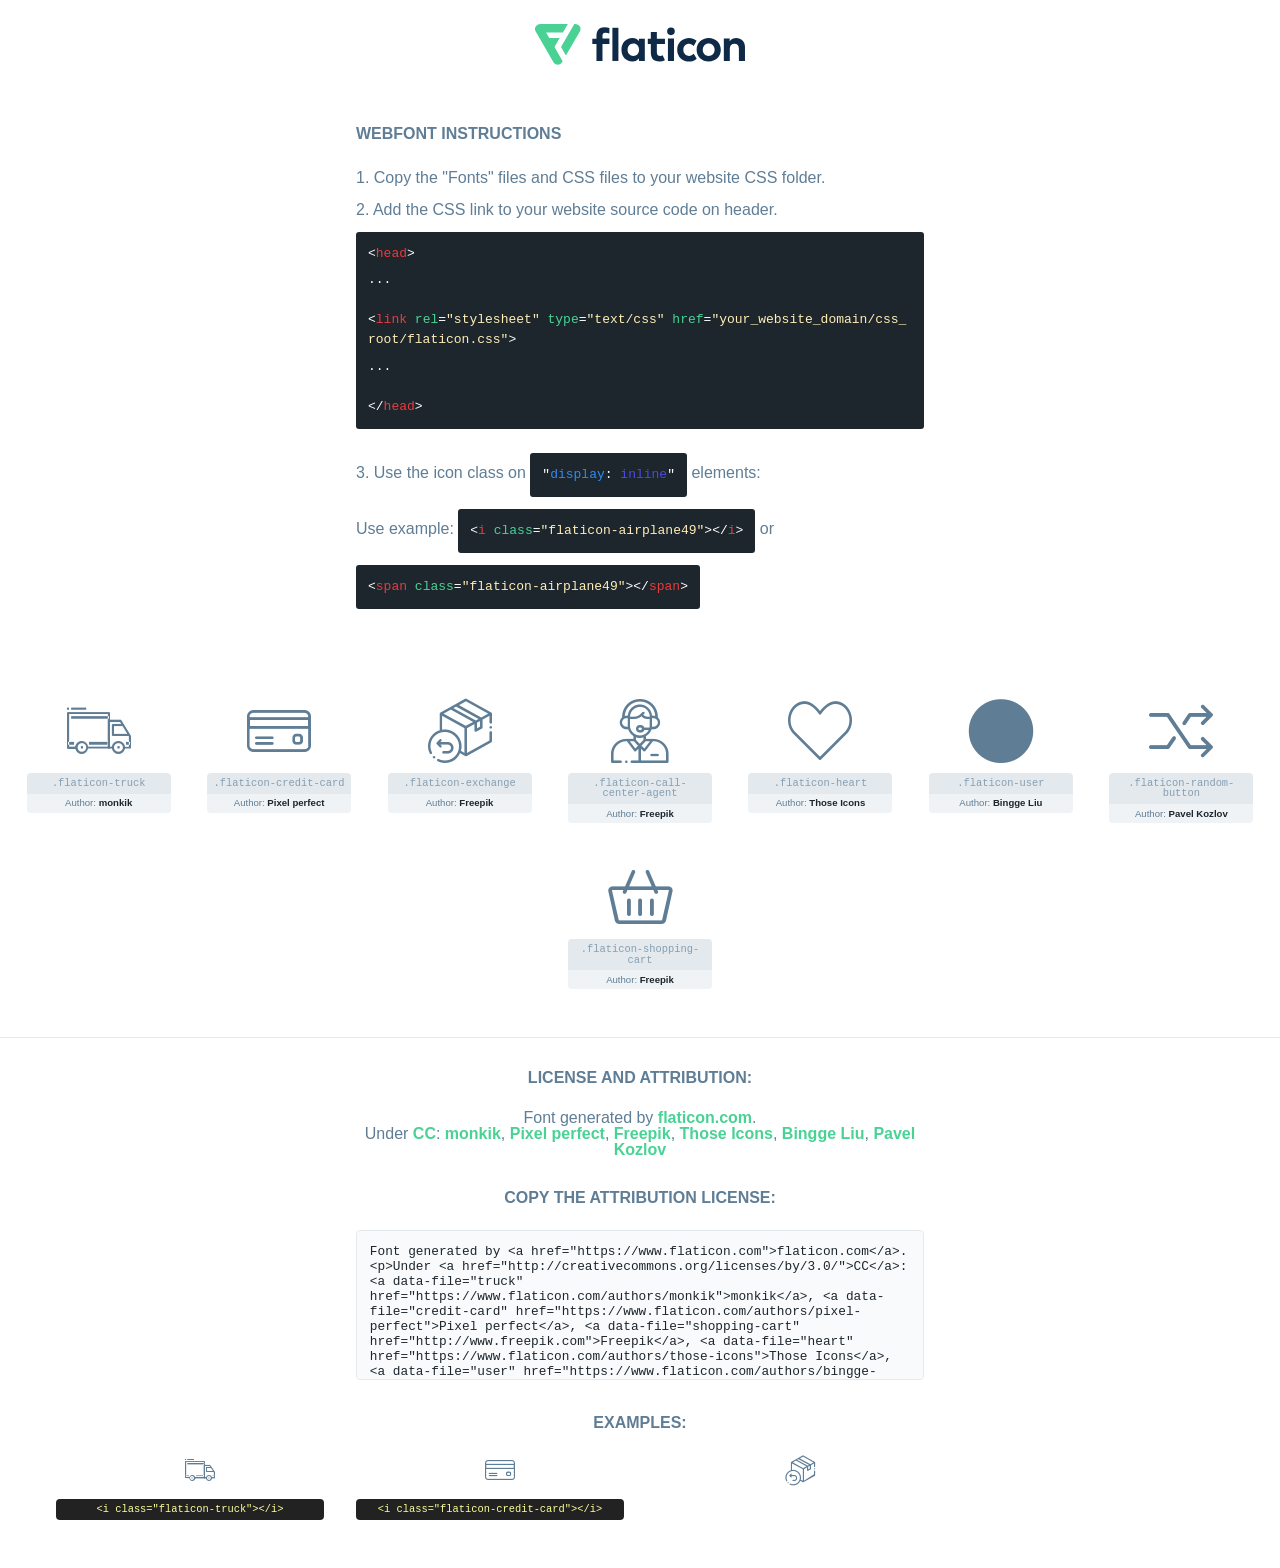
<file: demo/demo/src/main/resources/static/assets/flaticon/flaticon.html>
<!DOCTYPE html>
<html lang="en">
<head>
    <title>Flaticon Webfont</title>
    <link rel="stylesheet" type="text/css" href="flaticon.css"/>
    <meta charset="UTF-8">
    <style>
        html, body, div, span, applet, object, iframe,
        h1, h2, h3, h4, h5, h6, p, blockquote, pre,
        a, abbr, acronym, address, big, cite, code,
        del, dfn, em, img, ins, kbd, q, s, samp,
        small, strike, strong, sub, sup, tt, var,
        b, u, i, center,
        dl, dt, dd, ol, ul, li,
        fieldset, form, label, legend,
        table, caption, tbody, tfoot, thead, tr, th, td,
        article, aside, canvas, details, embed,
        figure, figcaption, footer, header, hgroup,
        menu, nav, output, ruby, section, summary,
        time, mark, audio, video {
            margin: 0;
            padding: 0;
            border: 0;
            font-size: 100%;
            font: inherit;
            vertical-align: baseline;
        }

        /* HTML5 display-role reset for older browsers */
        article, aside, details, figcaption, figure,
        footer, header, hgroup, menu, nav, section {
            display: block;
        }

        body {
            line-height: 1;
        }

        ol, ul {
            list-style: none;
        }

        blockquote, q {
            quotes: none;
        }

        blockquote:before, blockquote:after,
        q:before, q:after {
            content: '';
            content: none;
        }

        table {
            border-collapse: collapse;
            border-spacing: 0;
        }

        body {
            font-family: Helvetica, Arial, sans-serif;
            font-size: 16px;
            color: #5f7d95;
        }

        a {
            color: #4AD295;
            font-weight: bold;
            text-decoration: none;
        }

        * {
            -moz-box-sizing: border-box;
            -webkit-box-sizing: border-box;
            box-sizing: border-box;
            margin: 0;
            padding: 0;
        }

        [class^="flaticon-"]:before, [class*=" flaticon-"]:before, [class^="flaticon-"]:after, [class*=" flaticon-"]:after {
            font-family: Flaticon;
            font-size: 30px;
            font-style: normal;
            margin-left: 20px;
            color: #333;
        }

        .wrapper {
            max-width: 600px;
            margin: auto;
            padding: 0 1em;
        }

        .title {
            margin-bottom: 24px;
            text-transform: uppercase;
            font-weight: bold;
        }

        header {
            text-align: center;
            padding: 24px;
        }

        header .logo {
            width: 210px;
            height: auto;
            border: none;
            display: inline-block;
        }

        header strong {
            font-size: 28px;
            font-weight: 500;
            vertical-align: middle;
        }

        .demo {
            margin: 2em auto;
            line-height: 1.25em;
        }

        .demo ul li {
            margin-bottom: 12px;
        }

        .demo ul li code {
            background-color: #1D262D;
            border-radius: 3px;
            padding: 12px;
            display: inline-block;
            color: #fff;
            font-family: Consolas, Monaco, Lucida Console, Liberation Mono, DejaVu Sans Mono, Bitstream Vera Sans Mono, Courier New, monospace;
            font-weight: lighter;
            margin-top: 12px;
            font-size: 13px;
            word-break: break-all;
        }

        .demo ul li code .red {
            color: #EC3A3B;
        }

        .demo ul li code .green {
            color: #4AD295;
        }

        .demo ul li code .yellow {
            color: #FFEEB6;
        }

        .demo ul li code .blue {
            color: #2C8CF4;
        }

        .demo ul li code .purple {
            color: #4949E7;
        }

        .demo ul li code .dots {
            margin-top: 0.5em;
            display: block;
        }

        #glyphs {
            border-bottom: 1px solid #E3E9ED;
            padding: 2em 0;
            text-align: center;
        }

        .glyph {
            display: inline-block;
            width: 9em;
            margin: 1em;
            text-align: center;
            vertical-align: top;
            background: #FFF;
        }

        .glyph .flaticon {
            padding: 10px;
            display: block;
            font-family: "Flaticon";
            font-size: 64px;
            line-height: 1;
        }

        .glyph .flaticon:before {
            font-size: 64px;
            color: #5f7d95;
            margin-left: 0;
        }

        .class-name {
            font-size: 0.65em;
            background-color: #E3E9ED;
            color: #869FB2;
            border-radius: 4px 4px 0 0;
            padding: 0.5em;
            font-family: Consolas, Monaco, Lucida Console, Liberation Mono, DejaVu Sans Mono, Bitstream Vera Sans Mono, Courier New, monospace;
        }

        .author-name {
            font-size: 0.6em;
            background-color: #EFF3F6;
            border-top: 0;
            border-radius: 0 0 4px 4px;
            padding: 0.5em;
        }

        .author-name a {
            color: #1D262D;
        }

        .class-name:last-child {
            font-size: 10px;
            color: #888;
        }

        .class-name:last-child a {
            font-size: 10px;
            color: #555;
        }

        .glyph > input {
            display: block;
            width: 100px;
            margin: 5px auto;
            text-align: center;
            font-size: 12px;
            cursor: text;
        }

        .glyph > input.icon-input {
            font-family: "Flaticon";
            font-size: 16px;
            margin-bottom: 10px;
        }

        .attribution .title {
            margin-top: 2em;
        }

        .attribution textarea {
            background-color: #F8FAFB;
            color: #1D262D;
            padding: 1em;
            border: none;
            box-shadow: none;
            border: 1px solid #E3E9ED;
            border-radius: 4px;
            resize: none;
            width: 100%;
            height: 150px;
            font-size: 0.8em;
            font-family: Consolas, Monaco, Lucida Console, Liberation Mono, DejaVu Sans Mono, Bitstream Vera Sans Mono, Courier New, monospace;
            -webkit-appearance: none;
        }

        .attribution textarea:hover {
            border-color: #CFD9E0;
        }

        .attribution textarea:focus {
            border-color: #4AD295;
        }

        .iconsuse {
            margin: 2em auto;
            text-align: center;
            max-width: 1200px;
        }

        .iconsuse:after {
            content: '';
            display: table;
            clear: both;
        }

        .iconsuse .image {
            float: left;
            width: 25%;
            padding: 0 1em;
        }

        .iconsuse .image p {
            margin-bottom: 1em;
        }

        .iconsuse .image span {
            display: block;
            font-size: 0.65em;
            background-color: #222;
            color: #fff;
            border-radius: 4px;
            padding: 0.5em;
            color: #FFFF99;
            margin-top: 1em;
            font-family: Consolas, Monaco, Lucida Console, Liberation Mono, DejaVu Sans Mono, Bitstream Vera Sans Mono, Courier New, monospace;
        }

        .flaticon:before {
            color: #5f7d95;
        }

        #footer {
            text-align: center;
            background-color: #1D262D;
            color: #869FB2;
            padding: 12px;
            font-size: 14px;
        }

        #footer a {
            font-weight: normal;
        }

        @media (max-width: 960px) {
            .iconsuse .image {
                width: 50%;
            }
        }

        .preview {
            width: 100px;
            display: inline-block;
            margin: 10px;
        }

        .preview .inner {
            display: inline-block;
            width: 100%;
            text-align: center;
            background: #f5f5f5;
            -webkit-border-radius: 3px 3px 0 0;
            -moz-border-radius: 3px 3px 0 0;
            border-radius: 3px 3px 0 0;
        }

        .preview .inner  {
            line-height: 85px;
            font-size: 40px;
            color: #333;
        }

        .label {
            display: inline-block;
            width: 100%;
            box-sizing: border-box;
            padding: 5px;
            font-size: 10px;
            font-family: Monaco, monospace;
            color: #666;
            white-space: nowrap;
            overflow: hidden;
            text-overflow: ellipsis;
            background: #ddd;
            -webkit-border-radius: 0 0 3px 3px;
            -moz-border-radius: 0 0 3px 3px;
            border-radius: 0 0 3px 3px;
            color: #666;
        }
    </style>
</head>
<body>
    <header>
        <a href="https://www.flaticon.com/" target="_blank" class="logo">
            <svg xmlns="http://www.w3.org/2000/svg" viewBox="0 0 394.3 76.5">
                <path d="M156.6,69.4H145.3V7.1h11.3Z" style="fill:#0e2a47"/>
                <path d="M206.2,69.4h-11V64.8a15.4,15.4,0,0,1-12.6,5.7c-11.6,0-20.3-9.5-20.3-22.1s8.8-22.1,20.3-22.1a15.4,15.4,0,0,1,12.6,5.8V27.5h11Zm-32.4-21c0,6.4,4.2,11.6,10.8,11.6s10.8-4.9,10.8-11.6-4.4-11.6-10.8-11.6S173.9,42,173.9,48.4Z"
                      style="fill:#0e2a47"/>
                <path d="M262.5,13.7a7.2,7.2,0,0,1-14.4,0,7.2,7.2,0,1,1,14.4,0ZM261,69.4H249.6v-42H261Z"
                      style="fill:#0e2a47"/>
                <path id="_Trazado_" data-name="&lt;Trazado&gt;"
                      d="M139.6,17.8a16.6,16.6,0,0,0-8-1.4c-3.2.4-4.9,2-4.9,5.9v5.1h13V37.5h-13v32H115.4v-32h-7.8v-10h7.8V22.2c0-9.9,5.2-16.3,15-16.3a23.4,23.4,0,0,1,9.3,1.8Z"
                      style="fill:#0e2a47"/>
                <path d="M235.1,60c-3.5,0-6.3-1.9-6.3-7.1V37.5H244v-10H228.8V15H217.5V27.5h-5.7v10h5.7V53.7c0,10.9,5.3,16.8,15.7,16.8A22.9,22.9,0,0,0,244,68l-4.3-9.1A12.3,12.3,0,0,1,235.1,60Z"
                      style="fill:#0e2a47"/>
                <path d="M348.9,48.4c0,12.6-9.7,22.1-22.7,22.1s-22.7-9.4-22.7-22.1,9.6-22.1,22.7-22.1S348.9,35.8,348.9,48.4Zm-33.9,0c0,6.8,4.8,11.6,11.1,11.6s11.2-4.8,11.2-11.6-4.8-11.6-11.2-11.6S315.1,41.6,315.1,48.4Z"
                      style="fill:#0e2a47"/>
                <path d="M394.3,42.7V69.4H382.9V46.3c0-6.1-3-9.4-8.2-9.4s-8.9,3.2-8.9,9.5v23H354.6v-42h11v4.9c3-4.5,7.6-6.1,12.3-6.1C387.5,26.3,394.3,33,394.3,42.7Z"
                      style="fill:#0e2a47"/>
                <path d="M298,55.7h0a12.4,12.4,0,0,1-8.2,4.2h-.9l-1.8-.2a10,10,0,0,1-7.4-5.6,13.2,13.2,0,0,1-1.2-5.8,13,13,0,0,1,1.3-5.9,10.1,10.1,0,0,1,7.5-5.5h2.4a11.7,11.7,0,0,1,8.3,4.2l5.5-9.6a19.9,19.9,0,0,0-8.1-4.3,23.4,23.4,0,0,0-6.1-.8,25.2,25.2,0,0,0-7.5,1.1,20.9,20.9,0,0,0-8,4.6,21.9,21.9,0,0,0-6.8,16.4,21.9,21.9,0,0,0,6.7,16.3,20.9,20.9,0,0,0,8,4.6,25.2,25.2,0,0,0,7.7,1.2,23.6,23.6,0,0,0,6.2-.8,20,20,0,0,0,8.1-4.4Z"
                      style="fill:#0e2a47"/>
                <path d="M46.3,26.5H26.9L20.8,16H52.4L61.6,0H9.4A9.3,9.3,0,0,0,1.3,4.7a9.3,9.3,0,0,0,0,9.4L34.6,71.8a9.4,9.4,0,0,0,16.2,0l1.1-1.9L36.6,43.3Z"
                      style="fill:#4ad295"/>
                <path d="M84.2,4.7A9.3,9.3,0,0,0,76.1,0H73.8l-25,43.3,9.2,16L84.2,14A9.3,9.3,0,0,0,84.2,4.7Z"
                      style="fill:#4ad295"/>
            </svg>
        </a>
    </header>
    <section class="demo wrapper">

        <p class="title">Webfont Instructions</p>

        <ul>
            <li>
                <span class="num">1. </span>Copy the "Fonts" files and CSS files to your website CSS folder.
            </li>
            <li>
                <span class="num">2. </span>Add the CSS link to your website source code on header.
                <code class="big">
                    &lt;<span class="red">head</span>&gt;
                    <br/><span class="dots">...</span>
                    <br/>&lt;<span class="red">link</span> <span class="green">rel</span>=<span
                        class="yellow">"stylesheet"</span> <span class="green">type</span>=<span
                        class="yellow">"text/css"</span> <span class="green">href</span>=<span class="yellow">"your_website_domain/css_root/flaticon.css"</span>&gt;
                    <br/><span class="dots">...</span>
                    <br/>&lt;/<span class="red">head</span>&gt;
                </code>
            </li>

            <li>
                <p>
                    <span class="num">3. </span>Use the icon class on <code>"<span class="blue">display</span>:<span
                        class="purple"> inline</span>"</code> elements:
                    <br/>
                    Use example: <code>&lt;<span class="red">i</span> <span class="green">class</span>=<span class="yellow">&quot;flaticon-airplane49&quot;</span>&gt;&lt;/<span
                        class="red">i</span>&gt;</code> or <code>&lt;<span class="red">span</span> <span
                        class="green">class</span>=<span class="yellow">&quot;flaticon-airplane49&quot;</span>&gt;&lt;/<span
                        class="red">span</span>&gt;</code>
            </li>
        </ul>

    </section>
    <section id="glyphs">
            <div class="glyph">
                <i class="flaticon flaticon-truck"></i>
                <div class="class-name">.flaticon-truck</div>
                <div class="author-name">Author: <a data-file="truck" href="https://www.flaticon.com/authors/monkik">monkik</a> </div>
            </div>

            <div class="glyph">
                <i class="flaticon flaticon-credit-card"></i>
                <div class="class-name">.flaticon-credit-card</div>
                <div class="author-name">Author: <a data-file="credit-card" href="https://www.flaticon.com/authors/pixel-perfect">Pixel perfect</a> </div>
            </div>

            <div class="glyph">
                <i class="flaticon flaticon-exchange"></i>
                <div class="class-name">.flaticon-exchange</div>
                <div class="author-name">Author: <a data-file="exchange" href="http://www.freepik.com">Freepik</a> </div>
            </div>

            <div class="glyph">
                <i class="flaticon flaticon-call-center-agent"></i>
                <div class="class-name">.flaticon-call-center-agent</div>
                <div class="author-name">Author: <a data-file="call-center-agent" href="http://www.freepik.com">Freepik</a> </div>
            </div>

            <div class="glyph">
                <i class="flaticon flaticon-heart"></i>
                <div class="class-name">.flaticon-heart</div>
                <div class="author-name">Author: <a data-file="heart" href="https://www.flaticon.com/authors/those-icons">Those Icons</a> </div>
            </div>

            <div class="glyph">
                <i class="flaticon flaticon-user"></i>
                <div class="class-name">.flaticon-user</div>
                <div class="author-name">Author: <a data-file="user" href="https://www.flaticon.com/authors/bingge-liu">Bingge Liu</a> </div>
            </div>

            <div class="glyph">
                <i class="flaticon flaticon-random-button"></i>
                <div class="class-name">.flaticon-random-button</div>
                <div class="author-name">Author: <a data-file="random-button" href="https://www.flaticon.com/authors/pavel-kozlov">Pavel Kozlov</a> </div>
            </div>

            <div class="glyph">
                <i class="flaticon flaticon-shopping-cart"></i>
                <div class="class-name">.flaticon-shopping-cart</div>
                <div class="author-name">Author: <a data-file="shopping-cart" href="http://www.freepik.com">Freepik</a> </div>
            </div>

    </section>

    <section class="attribution wrapper"   style="text-align:center;">

        <div class="title">License and attribution:</div><div class="attrDiv">Font generated by <a href="https://www.flaticon.com">flaticon.com</a>. <div><p>Under <a href="http://creativecommons.org/licenses/by/3.0/">CC</a>: <a data-file="truck" href="https://www.flaticon.com/authors/monkik">monkik</a>, <a data-file="credit-card" href="https://www.flaticon.com/authors/pixel-perfect">Pixel perfect</a>, <a data-file="shopping-cart" href="http://www.freepik.com">Freepik</a>, <a data-file="heart" href="https://www.flaticon.com/authors/those-icons">Those Icons</a>, <a data-file="user" href="https://www.flaticon.com/authors/bingge-liu">Bingge Liu</a>, <a data-file="random-button" href="https://www.flaticon.com/authors/pavel-kozlov">Pavel Kozlov</a></p>  </div>
        </div>
        <div class="title">Copy the Attribution License:</div>

        <textarea onclick="this.focus();this.select();">Font generated by &lt;a href=&quot;https://www.flaticon.com&quot;&gt;flaticon.com&lt;/a&gt;. <p>Under <a href="http://creativecommons.org/licenses/by/3.0/">CC</a>: <a data-file="truck" href="https://www.flaticon.com/authors/monkik">monkik</a>, <a data-file="credit-card" href="https://www.flaticon.com/authors/pixel-perfect">Pixel perfect</a>, <a data-file="shopping-cart" href="http://www.freepik.com">Freepik</a>, <a data-file="heart" href="https://www.flaticon.com/authors/those-icons">Those Icons</a>, <a data-file="user" href="https://www.flaticon.com/authors/bingge-liu">Bingge Liu</a>, <a data-file="random-button" href="https://www.flaticon.com/authors/pavel-kozlov">Pavel Kozlov</a></p> 
        </textarea>

    </section>

    <section class="iconsuse">

        <div class="title">Examples:</div>
            <div class="image">
                <p>
                    <i class="flaticon flaticon-truck"></i>
                    <span>&lt;i class=&quot;flaticon-truck&quot;&gt;&lt;/i&gt;</span>
                </p>
            </div>
            <div class="image">
                <p>
                    <i class="flaticon flaticon-credit-card"></i>
                    <span>&lt;i class=&quot;flaticon-credit-card&quot;&gt;&lt;/i&gt;</span>
                </p>
            </div>
            <div class="image">
                <p>
                    <i class="flaticon flaticon-exchange"></i>
                    <s
</file>
<file: demo/demo/src/main/resources/static/assets/flaticon/flaticon.css>
@charset "UTF-8";
@font-face {
  font-family: "flaticon";
  src: url("./flaticon.ttf?2ed30a5aa4f649b97cd13cccc5a47f29") format("truetype"), url("./flaticon.woff?2ed30a5aa4f649b97cd13cccc5a47f29") format("woff"), url("./flaticon.woff2?2ed30a5aa4f649b97cd13cccc5a47f29") format("woff2"), url("./flaticon.eot?2ed30a5aa4f649b97cd13cccc5a47f29#iefix") format("embedded-opentype"), url("./flaticon.svg?2ed30a5aa4f649b97cd13cccc5a47f29#flaticon") format("svg");
}

i[class^="flaticon-"]:before, i[class*=" flaticon-"]:before {
  font-family: flaticon !important;
  font-style: normal;
  font-weight: normal !important;
  font-variant: normal;
  text-transform: none;
  line-height: 1;
  -webkit-font-smoothing: antialiased;
  -moz-osx-font-smoothing: grayscale;
}

.flaticon-truck:before {
  content: "";
}

.flaticon-credit-card:before {
  content: "";
}

.flaticon-exchange:before {
  content: "";
}

.flaticon-call-center-agent:before {
  content: "";
}

.flaticon-heart:before {
  content: "";
}

.flaticon-user:before {
  content: "";
}

.flaticon-random-button:before {
  content: "";
}

.flaticon-shopping-cart:before {
  content: "";
}
/*# sourceMappingURL=flaticon.css.map */
</file>
